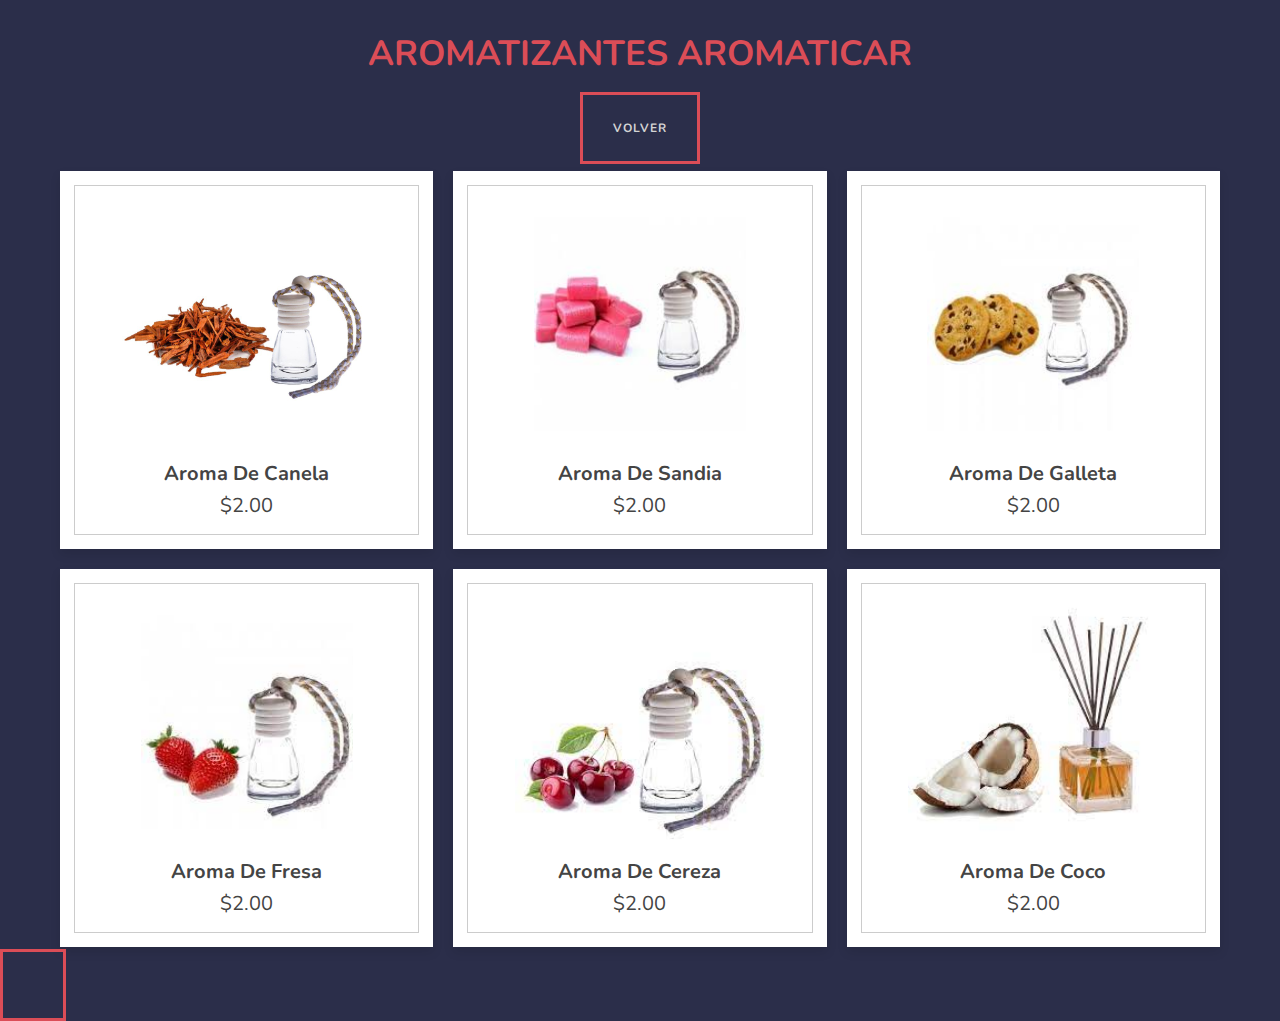
<file: web/carrito/index.html>
<!DOCTYPE html>
<html lang="en">
<head>
   <meta charset="UTF-8">
   <meta http-equiv="X-UA-Compatible" content="IE=edge">
   <meta name="viewport" content="width=device-width, initial-scale=1.0">
   <title>aromatizante</title>
   
   <link rel="stylesheet" href="https://cdnjs.cloudflare.com/ajax/libs/font-awesome/5.15.4/css/all.min.css">

   
   <link rel="stylesheet" href="style.css">

   
   <script src="script.js" defer></script>

</head>
<body>

   
<div class="container">

   <h3 class="title"> AROMATIZANTES Aromaticar </h3>
   <div class="volver">
      <a href="../index.html">volver</a>
   </div>

   <div class="products-container">

      <div class="product" data-name="p-1">
         <img src="images/1.jpg" alt="">
         <h3>Aroma de canela</h3>
         <div class="price">$2.00</div>
      </div>

      <div class="product" data-name="p-2">
         <img src="images/2.jpg" alt="">
         <h3>Aroma de sandia</h3>
         <div class="price">$2.00</div>
      </div>

      <div class="product" data-name="p-3">
         <img src="images/3.jpg" alt="">
         <h3>Aroma de galleta</h3>
         <div class="price">$2.00</div>
      </div>

      <div class="product" data-name="p-4">
         <img src="images/4.jpg" alt="">
         <h3>Aroma de fresa</h3>
         <div class="price">$2.00</div>
      </div>

      <div class="product" data-name="p-5">
         <img src="images/5.jpg" alt="">
         <h3>Aroma de cereza</h3>
         <div class="price">$2.00</div>
      </div>

      <div class="product" data-name="p-6">
         <img src="images/6.jpg" alt="">
         <h3>Aroma de coco</h3>
         <div class="price">$2.00</div>
      </div>
      </div>

      

</div>

<div class="products-preview">

   <div class="preview" data-target="p-1">
      <i class="fas fa-times"></i>
      <img src="images/1.jpg" alt="">
      <h3>aroma de canela</h3>
      <div class="stars">
         <i class="fas fa-star"></i>
         <i class="fas fa-star"></i>
         <i class="fas fa-star"></i>
         <i class="fas fa-star"></i>
         <i class="fas fa-star-half-alt"></i>
         <span>( 250 )</span>
      </div>
      <p>Disfruta de un agradable aroma a canela en tu coche con nuestro aromatizante de ambiente. Diseñado específicamente para coches, su fórmula de larga duración elimina los olores no deseados mientras deja una fragancia cálida y reconfortante en tu vehículo. ¡Mantén tu coche fresco y con un aroma agradable con nuestro aromatizante de canela para coches!</p>
      <div class="price">$2.00</div>
      <div class="buttons">
         <a href="#" class="buy">comprar</a>
         <a href="#" class="cart">añadir al carrito</a>
      </div>
   </div>

   <div class="preview" data-target="p-2">
      <i class="fas fa-times"></i>
      <img src="images/2.jpg" alt="">
      <h3>Aroma de sandia</h3>
      <div class="stars">
         <i class="fas fa-star"></i>
         <i class="fas fa-star"></i>
         <i class="fas fa-star"></i>
         <i class="fas fa-star"></i>
         <i class="fas fa-star-half-alt"></i>
         <span>( 250 )</span>
      </div>
      <p>¿Buscas una fragancia dulce y refrescante para tu coche? Prueba nuestro aromatizante de coche con olor a sandía, que transformará tu vehículo en un oasis veraniego. Su fórmula de larga duración neutraliza los olores desagradables y deja un aroma afrutado y energizante que hará que cada viaje sea más agradable. ¡Disfruta del dulce aroma de la sandía en tu coche todo el año!</p>
      <div class="price">$2.00</div>
      <div class="buttons">
         <a href="#" class="buy">comprar</a>
         <a href="#" class="cart">añadir al carrito</a>
      </div>
   </div>

   <div class="preview" data-target="p-3">
      <i class="fas fa-times"></i>
      <img src="images/3.jpg" alt="">
      <h3>Aroma de galleta</h3>
      <div class="stars">
         <i class="fas fa-star"></i>
         <i class="fas fa-star"></i>
         <i class="fas fa-star"></i>
         <i class="fas fa-star"></i>
         <i class="fas fa-star-half-alt"></i>
         <span>( 250 )</span>
      </div>
      <p>Convierte tu coche en un paraíso de delicioso aroma a galleta recién horneada con nuestro aromatizante de coche. Su fórmula de larga duración elimina los malos olores, mientras que su fragancia dulce y reconfortante creará un ambiente agradable en tu vehículo. ¡Mantén tu coche con un aroma delicioso con nuestro aromatizante de galleta para coches</p>
      <div class="price">$2.00</div>
      <div class="buttons">
         <a href="#" class="buy">comprar</a>
         <a href="#" class="cart">añadir al carrito</a>
      </div>
   </div>

   <div class="preview" data-target="p-4">
      <i class="fas fa-times"></i>
      <img src="images/4.jpg" alt="">
      <h3>Aroma de fresa</h3>
      <div class="stars">
         <i class="fas fa-star"></i>
         <i class="fas fa-star"></i>
         <i class="fas fa-star"></i>
         <i class="fas fa-star"></i>
         <i class="fas fa-star-half-alt"></i>
         <span>( 250 )</span>
      </div>
      <p>Transforma tu coche en un oasis de frescura con nuestro aromatizante de fresa. Su fórmula de larga duración elimina los olores no deseados y su fragancia dulce y frutal creará un ambiente agradable en tu vehículo. ¡Mantén tu coche con un aroma fresco y delicioso con nuestro aromatizante de fresa para coches!</p>
      <div class="price">$2.00</div>
      <div class="buttons">
         <a href="#" class="buy">comprar</a>
         <a href="#" class="cart">añadir al carrito</a>
      </div>
   </div>

   <div class="preview" data-target="p-5">
      <i class="fas fa-times"></i>
      <img src="images/5.jpg" alt="">
      <h3>aroma de cereza</h3>
      <div class="stars">
         <i class="fas fa-star"></i>
         <i class="fas fa-star"></i>
         <i class="fas fa-star"></i>
         <i class="fas fa-star"></i>
         <i class="fas fa-star-half-alt"></i>
         <span>( 250 )</span>
      </div>
      <p>Dale a tu coche un toque dulce y romántico con nuestro aromatizante de coche con olor a cereza. Su deliciosa fragancia se mantendrá fresca y duradera, transformando cada viaje en una experiencia agradable y envolvente. Además, su práctico diseño permite una fácil aplicación y control de la intensidad del aroma, asegurando un ambiente fresco y agradable dentro de tu vehículo. ¡Disfruta del dulce aroma de la cereza mientras conduces!</p>
      <div class="price">$2.00</div>
      <div class="buttons">
         <a href="#" class="buy">comprar</a>
         <a href="#" class="cart">añadir al carrito</a>
      </div>
   </div>

   <div class="preview" data-target="p-6">
      <i class="fas fa-times"></i>
      <img src="images/6.jpg" alt="">
      <h3>aroma de coco</h3>
      <div class="stars">
         <i class="fas fa-star"></i>
         <i class="fas fa-star"></i>
         <i class="fas fa-star"></i>
         <i class="fas fa-star"></i>
         <i class="fas fa-star-half-alt"></i>
         <span>( 250 )</span>
      </div>
      <p>¿Sueñas con sentir la brisa del mar mientras conduces? Nuestro aromatizante de coche con olor a coco te llevará directamente a la playa, gracias a su aroma fresco y exótico. Con su fácil aplicación y larga duración, este producto garantiza que tu vehículo siempre huela como un paraíso tropical. Disfruta del aroma a coco y relájate mientras conduces, ¡como si estuvieras de vacaciones todo el tiempo!
 

</p>
      <div class="price">$2.00</div>
      <div class="buttons">
         <a href="#" class="buy">comparar</a>
         <a href="#" class="cart">añadir al carrito>
      </div>
   </div>

</div>



</body>
</html>
</file>
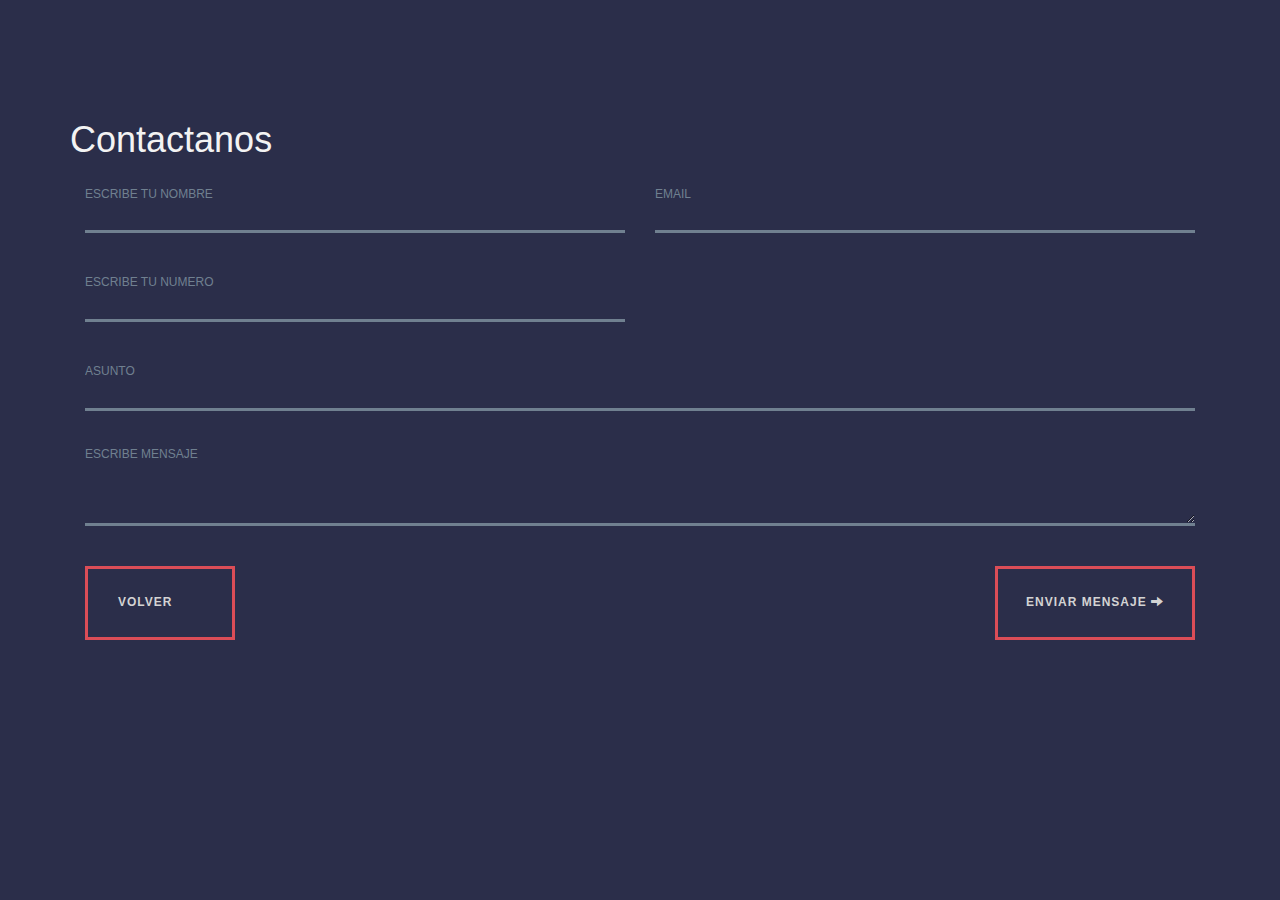
<file: web/formulario/index.html>
<!DOCTYPE html>
<html lang="en">

<head>
    <meta charset="UTF-8" />
    <title>contacto</title>
    <link rel="stylesheet" href="https://maxcdn.bootstrapcdn.com/bootstrap/3.3.5/css/bootstrap.min.css" />
    <link rel="stylesheet" href="css/estilos.css" />
</head>

<body>
    <div class="container">
        <h1 class="text-left" style="color: #f3f3f3">Contactanos</h1>
        <div class="row">
            <div class="col-md-12">
                <form method="post" action="enviarcorreo.php">
                    <ul class="contact-form">
                        <li>
                            <div class="col-md-6">
                                <input name="nombre" placeholder="Escribe tu nombre" required="required" size="8" type="text" />
                            </div>

                            <div class="col-md-6">
                                <input name="email" placeholder="Email" required="required" size="8" type="email" />
                            </div>
                        </li>

                        <li>
                            <div class="col-md-6">
                                <input name="telefono" placeholder="Escribe tu numero" required="required" size="8" type="text" />
                            </div>

                        </li>
                        <li>
                            <div class="col-md-12">
                                <input name="asunto" placeholder="Asunto" required="required" size="8" type="text" />
                            </div>
                        </li>
                        <li>
                            <div class="col-md-12">
                                <textarea class="span12" name="mensaje" placeholder="Escribe mensaje" required="required"></textarea>
                            </div>
                        </li>

                        <li>
                            <div class="col-md-12">
                                <button type="submit">
                    Enviar mensaje
                    <span
                      class="glyphicon glyphicon-arrow-right"
                      aria-hidden="true"
                    ></span>
                  </button>
                  <div class="volver">
                    <a href="../index.html">volver</a>
                 </div>
                            </div>
                        </li>
                    </ul>
                </form>
            </div>
        </div>
    </div>
    
</body>

</html>
</file>
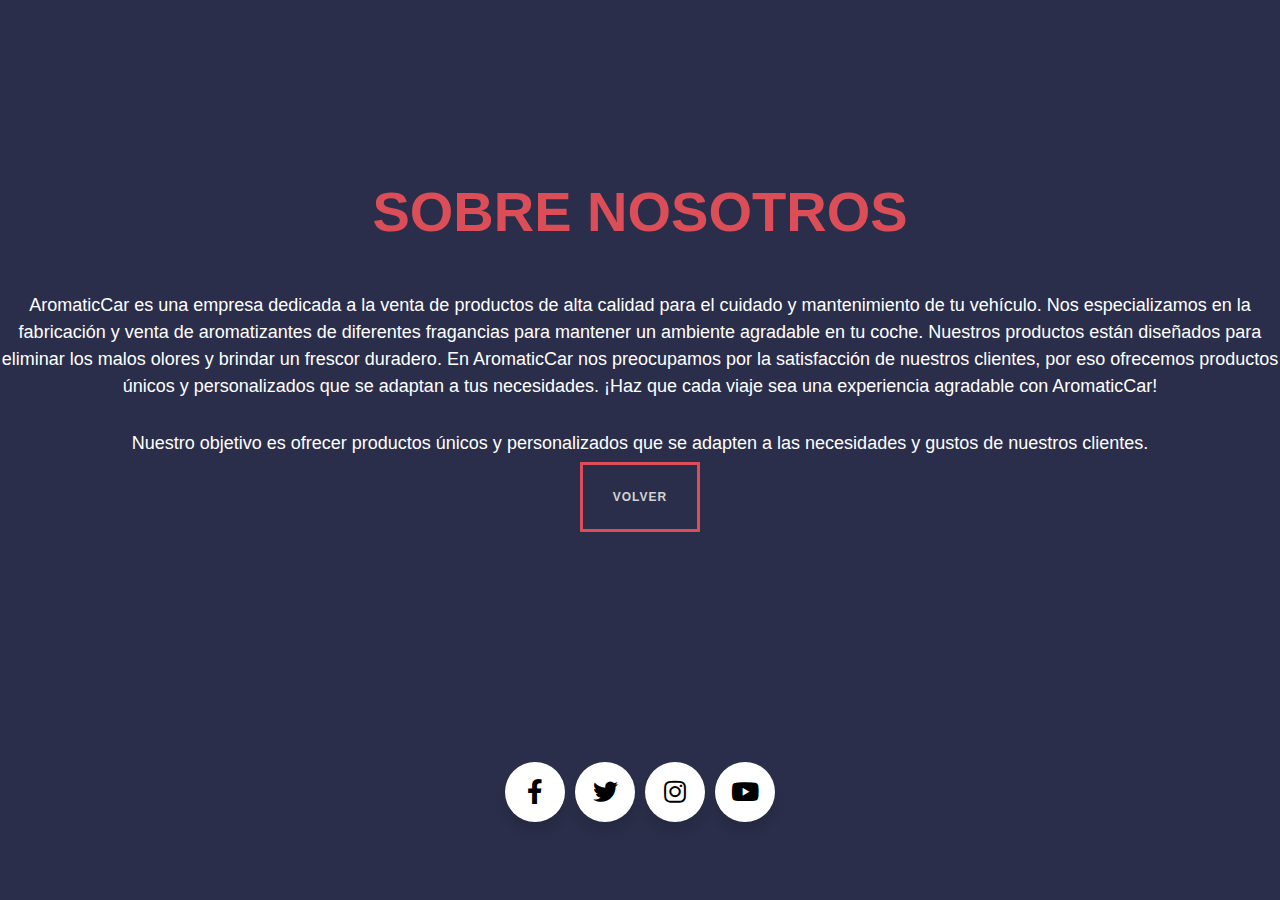
<file: web/web nueva/index.html>
<!DOCTYPE html>
<html>
<head>
   <title>sobre nosotros</title>
   <style>
      #sobre-nosotros {  
         background-color: #2b2e4a;  
         padding: 100px 0;  
         text-align: center;
         }
         #sobre-nosotros 
         h1 {  
      font-size: 3.5rem;
      color:#db4d57;
      margin-bottom: 3rem;
      text-transform: uppercase;
      text-align: center;
            }
            #sobre-nosotros 
            p {  
               font-size: 18px;  
               line-height: 1.5;  
               margin-bottom: 30px;
               color: #fff;
            }
            a {
   color: lightgrey;
   background: rgba(34, 34, 34, 0.0);
   border: 3px solid #db4d57;
   height: 74px;
   width: 150px;
   float: center;
   font-weight: 700;
   font-size: 12px;
   text-transform: uppercase;
   letter-spacing: 1px;
   transition: ease-in-out 0.25s;
   padding: 25px 30px;
   text-decoration: none;
}

a:hover {
   background: #db4d57;
   color: lightgrey;
}

            @import url('https://fonts.googleapis.com/css?family=Poppins:400,500,600,700&display=swap');
*{
  margin: 0;
  padding: 0;
  box-sizing: border-box;
  font-family: 'Poppins', sans-serif;
}
html,body{
  display: grid;
  height: 100%;
  width: 100%;
  place-items: center;
  background: #2b2e4a;
}
.wrapper .button{
  display: inline-block;
  height: 60px;
  width: 60px;
  float: left;
  margin: 0 5px;
  overflow: hidden;
  background: #fff;
  border-radius: 50px;
  cursor: pointer;
  box-shadow: 0px 10px 10px rgba(0,0,0,0.1);
  transition: all 0.3s ease-out;
}
.wrapper .button:hover{
  width: 200px;
}
.wrapper .button .icon{
  display: inline-block;
  height: 60px;
  width: 60px;
  text-align: center;
  border-radius: 50px;
  box-sizing: border-box;
  line-height: 60px;
  transition: all 0.3s ease-out;
}
.wrapper .button:nth-child(1):hover .icon{
  background: #4267B2;
}
.wrapper .button:nth-child(2):hover .icon{
  background: #1DA1F2;
}
.wrapper .button:nth-child(3):hover .icon{
  background: #E1306C;
}
.wrapper .button:nth-child(4):hover .icon{
  background: #ea0000;
}
.wrapper .button:nth-child(5):hover .icon{
  background: #ff0000;
}
.wrapper .button .icon i{
  font-size: 25px;
  line-height: 60px;
  transition: all 0.3s ease-out;
}
.wrapper .button:hover .icon i{
  color: #fff;
}
.wrapper .button span{
  font-size: 20px;
  font-weight: 500;
  line-height: 60px;
  margin-left: 10px;
  transition: all 0.3s ease-out;
}
.wrapper .button:nth-child(1) span{
  color: #4267B2;
}
.wrapper .button:nth-child(2) span{
  color: #1DA1F2;
}
.wrapper .button:nth-child(3) span{
  color: #E1306C;
}

.wrapper .button:nth-child(5) span{
  color: #ff0000;
}
   </style>
</head>
<body>

   <section id="sobre-nosotros">  
      <div class="container">    
         <h1>Sobre nosotros</h1>    
         <p>AromaticCar es una empresa dedicada a la venta de productos de alta calidad para el cuidado y mantenimiento de tu vehículo. Nos especializamos en la fabricación y venta de aromatizantes de diferentes fragancias para mantener un ambiente agradable en tu coche. Nuestros productos están diseñados para eliminar los malos olores y brindar un frescor duradero. En AromaticCar nos preocupamos por la satisfacción de nuestros clientes, por eso ofrecemos productos únicos y personalizados que se adaptan a tus necesidades. ¡Haz que cada viaje sea una experiencia agradable con AromaticCar!</p>    
         <p>Nuestro objetivo es ofrecer productos únicos y personalizados que se adapten a las necesidades y gustos de nuestros clientes.</p>  

      </div>

      <div class="volver">
         <a href="../index.html">volver</a>
      </div>

   </section>
   <link rel="stylesheet" href="https://cdnjs.cloudflare.com/ajax/libs/font-awesome/5.15.3/css/all.min.css"/>
       <div class="wrapper">
         <div class="button">
            <div class="icon">
               <i class="fab fa-facebook-f"></i>
            </div>
            <span>Facebook</span>
         </div>
         <div class="button">
            <div class="icon">
               <i class="fab fa-twitter"></i>
            </div>
            <span>Twitter</span>
         </div>
         <div class="button">
            <div class="icon">
               <i class="fab fa-instagram"></i>
            </div>
            <span>Instagram</span>
         </div>
         
         <div class="button">
            <div class="icon">
               <i class="fab fa-youtube"></i>
            </div>
            <span>YouTube</span>
         </div>
      </div>

</body>
</html>
</file>
<file: web/carrito/style.css>
@import url('https://fonts.googleapis.com/css2?family=Nunito:wght@200;300;400;500;600&display=swap');

*{
   font-family: 'Nunito', sans-serif;
   margin:0; padding:0;
   box-sizing: border-box;
   outline: none; border:none;
   text-decoration: none;
   transition: all .2s linear;
   text-transform: capitalize;
}

html{
   font-size: 62.5%;
   overflow-x: hidden;
}

body{
   background: #2b2e4a;
}




.container{
   max-width: 1200px;
   margin:0 auto;
   padding:3rem 2rem;
}

.container .title{
   font-size: 3.5rem;
   color:#db4d57;
   margin-bottom: 3rem;
   text-transform: uppercase;
   text-align: center;
}

.container .volver {
   font-size: 2.5rem;
   color:#db4d57;
   margin-bottom: 3rem;
   text-transform: uppercase;
   text-align: center;
  
}
a {
   color: lightgrey;
   background: rgba(34, 34, 34, 0.0);
   border: 3px solid #db4d57;
   height: 74px;
   width: 150px;
   float: center;
   font-weight: 700;
   font-size: 12px;
   text-transform: uppercase;
   letter-spacing: 1px;
   transition: ease-in-out 0.25s;
   padding: 25px 30px;
   text-decoration: none;
}

a:hover {
   background: #db4d57;
   color: lightgrey;
}

.container .products-container{
   display: grid;
   grid-template-columns: repeat(auto-fit, minmax(30rem, 1fr));
   gap:2rem;
}

.container .products-container .product{
   text-align: center;
   padding:3rem 2rem;
   background: #fff;
   box-shadow: 0 .5rem 1rem rgba(0,0,0,.1);
   outline: .1rem solid #ccc;
   outline-offset: -1.5rem;
   cursor: pointer;
}

.container .products-container .product:hover{
   outline: .2rem solid #222;
   outline-offset: 0;
}

.container .products-container .product img{
   height: 25rem;
}

.container .products-container .product:hover img{
   transform: scale(.9);
}

.container .products-container .product h3{
   padding:.5rem 0;
   font-size: 2rem;
   color:#444;
}

.container .products-container .product:hover h3{
   color:#db4d57;
}

.container .products-container .product .price{
   font-size: 2rem;
   color:#444;
}

.products-preview{
   position: fixed;
   top:0; left:0;
   min-height: 100vh;
   width: 100%;
   background: rgba(0,0,0,.8);
   display: none;
   align-items: center;
   justify-content: center;
}

.products-preview .preview{
   display: none;
   padding:2rem;
   text-align: center;
   background: #fff;
   position: relative;
   margin:2rem;
   width: 40rem;
}

.products-preview .preview.active{
   display: inline-block;
}

.products-preview .preview img{
   height: 30rem;
}

.products-preview .preview .fa-times{
   position: absolute;
   top:1rem; right:1.5rem;
   cursor: pointer;
   color:#444;
   font-size: 4rem;
}

.products-preview .preview .fa-times:hover{
   transform: rotate(90deg);
}

.products-preview .preview h3{
   color:#444;
   padding:.5rem 0;
   font-size: 2.5rem;
}

.products-preview .preview .stars{
   padding:1rem 0;
   font-size: 1.7rem;
}

.products-preview .preview .stars i{
   color:#db4d57;
}

.products-preview .preview .stars span{
   color:#999;
}

.products-preview .preview p{
   line-height: 1.5;
   padding:1rem 0;
   font-size: 1.6rem;
   color:#777;
}

.products-preview .preview .price{
   padding:1rem 0;
   font-size: 2.5rem;
   color:#db4d57;
}

.products-preview .preview .buttons{
   display: flex;
   gap:1.5rem;
   flex-wrap: wrap;
   margin-top: 1rem;
}

.products-preview .preview .buttons a{
   flex:1 1 16rem;
   padding:1rem;
   font-size: 1.8rem;
   color:#444;
   border:.1rem solid #444;
}

.products-preview .preview .buttons a.cart{
   background: #444;
   color:#fff;
}

.products-preview .preview .buttons a.cart:hover{
   background: #111;
}

.products-preview .preview .buttons a.buy:hover{
   background: #444;
   color:#fff;
}


@media (max-width:991px){

   html{
      font-size: 55%;
   }

}

@media (max-width:768px){

   .products-preview .preview img{
      height: 25rem;
   }

}

@media (max-width:450px){

   html{
      font-size: 50%;
   }

}
</file>
<file: web/formulario/css/estilos.css>
* {
    margin: 0;
    padding: 0;
}

body {
    background: #2b2e4a;
}

.container {
    margin-top: 100px;
}

.contact-form {
    list-style-type: none;
}

.contact-form li div {
    margin-bottom: 2.5em;
}

.contact-form input,
.contact-form textarea,
.contact-form select {
    width: 100%;
    margin: 0;
    padding-bottom: 1.4em;
    -webkit-box-sizing: border-box;
    -moz-box-sizing: border-box;
    box-sizing: border-box;
    border-top: 0px;
    border-right: 0px;
    border-left: 0px;
    border-bottom: 3px solid slategrey;
    background: #2b2e4a;
    font-family: 'Roboto', sans-serif;
    color: lightgrey;
    font-weight: 700;
    font-size: 18px;
    transition: ease-in-out 0.25s;
}

.contact-form textarea {
    min-height: 50px;
    max-height: 500px;
    white-space: pre-wrap;
    word-wrap: break-word;
    resize: vertical;
    overflow: hidden;
}

.contact-form ::-webkit-input-placeholder {
    font-size: 12px;
    color: slategrey;
    text-transform: uppercase;
    font-weight: 400;
}

.contact-form label {
    font-size: 12px;
    color: slategrey;
    text-transform: uppercase;
    font-weight: 400;
}

.contact-form input:focus,
.contact-form select:focus,
.contact-form textarea:focus,
.contact-form button:focus {
    outline: none;
    resize: none;
    border-bottom: 3px solid #db4d57;
}

.contact-form button {
    color: lightgrey;
    background: rgba(34, 34, 34, 0.0);
    border: 3px solid #db4d57;
    height: 74px;
    width: 200px;
    float: right;
    font-weight: 700;
    font-size: 12px;
    text-transform: uppercase;
    letter-spacing: 1px;
    transition: ease-in-out 0.25s;
}

.contact-form button span {
    transition: ease-in-out 0.25s;
}

.contact-form button:hover {
    background: #db4d57;
    color: lightgrey;
}

.contact-form button:hover span {
    padding-left: 10px;
    color: white;
}

.contact-form a {
    color: lightgrey;
    background: rgba(34, 34, 34, 0.0);
    border: 3px solid #db4d57;
    height: 74px;
    width: 150px;
    float: left;
    font-weight: 700;
    font-size: 12px;
    text-transform: uppercase;
    letter-spacing: 1px;
    transition: ease-in-out 0.25s;
    padding: 25px 30px;
    text-decoration: none;
}
.contact-form a:hover {
    background: #db4d57;
    color: lightgrey;
}
</file>
